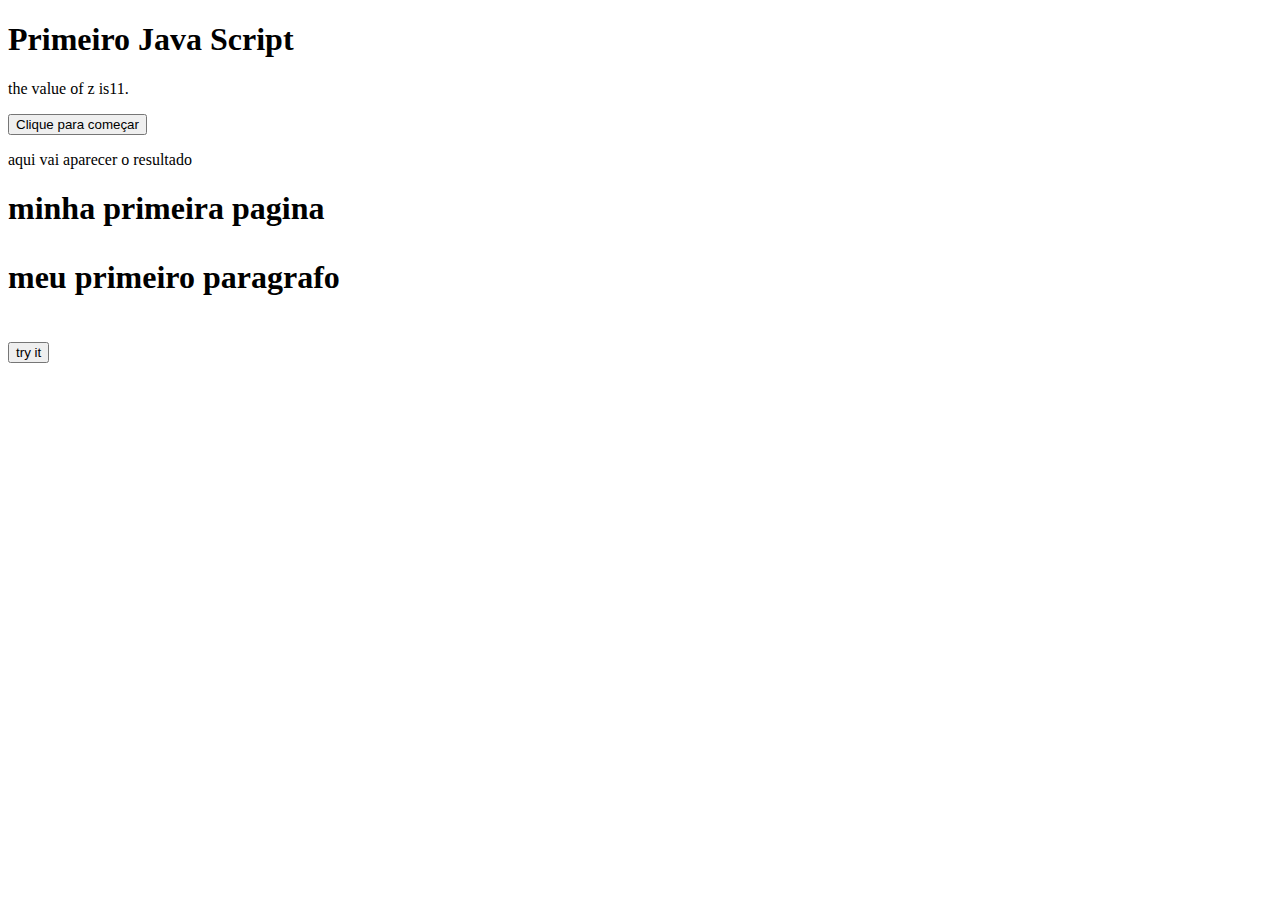
<file: index.html>
<!DOCTYPE html>
<html lang="pt-br">
<head>
    <meta charset="UTF-8">
    <meta http-equiv="X-UA-Compatible" content="IE=edge">
    <meta name="viewport" content="width=device-width, initial-scale=1.0">
    <title>Primeiro JS</title>
</head>
<body>
    <h1>Primeiro Java Script</h1>
    <script>
        window.alert ('Olá, mundo!')
    </script>
    <script> alert(5+6)</script>
    <script>console.log(5+69)</script>

    <p id="demo"></p>
    <script>

        let x, y, z;  //statament 1
        x= 5;         //statament 2
        y= 6;         //statament 3
        z= x + y;     //statament 4
        document.getElementById("demo"). innerHTML="the value of z is" + z + ".";
    </script>

    <button onclick="inicio()">Clique para começar</button>
    <section id="resultado">
        <p>aqui vai aparecer o resultado</p>
    </section>
    <script>
        function inicio() {
            let nome= window.prompt ('QualSeuNome?')
            let res= window.document.getElementById ('resultado')
            res.innerHTML=<p>Olá,<strong>${nome}</strong>!É um prazer te conhecer!</p>
        }
    </script>
</body>
</html>

<h1>minha primeira pagina
    <p> meu primeiro paragrafo</p>
    <button type="button" onclick="document.write (5+6)">try it</button>
</h1>
</file>
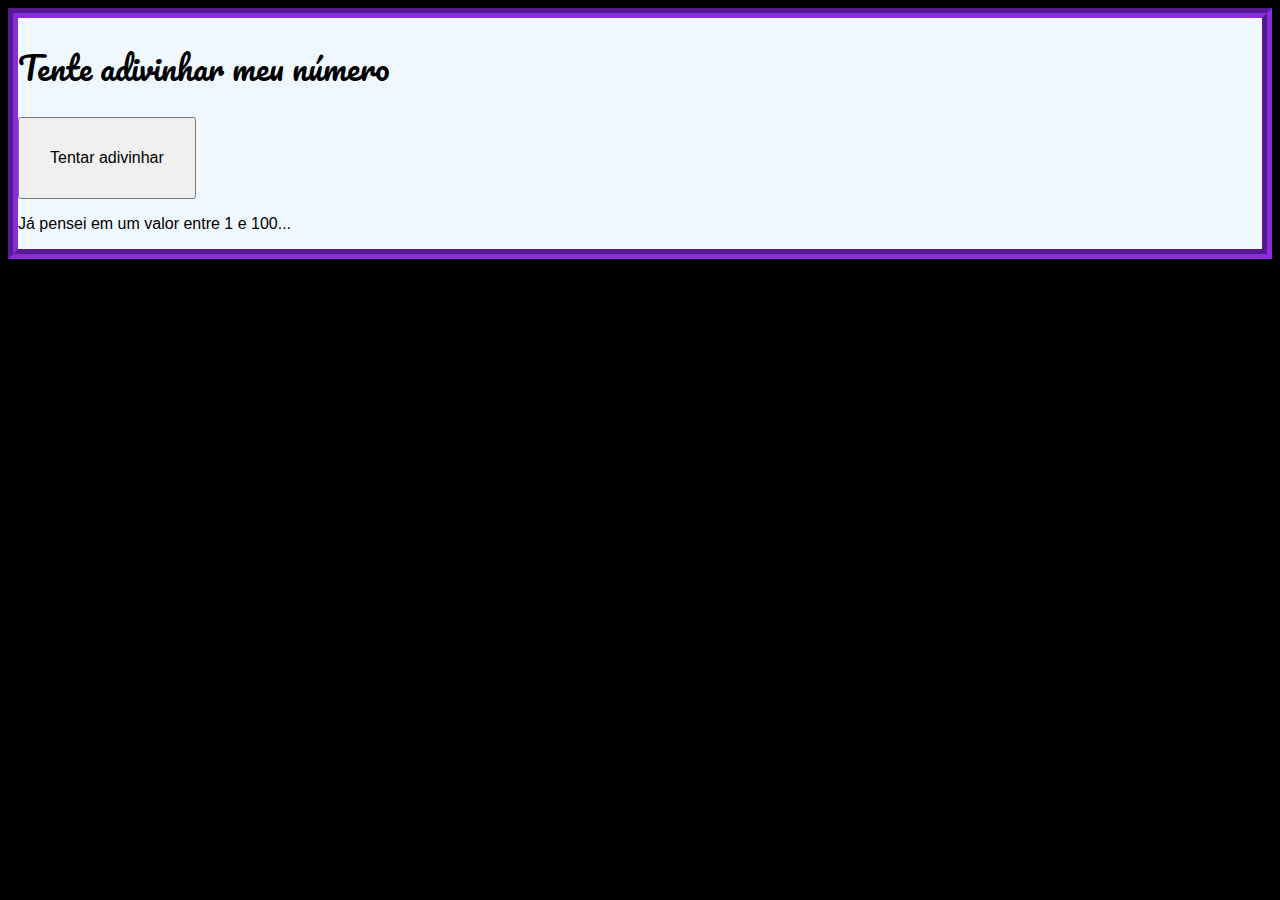
<file: Adivinha/index.html>
<!DOCTYPE html>
<html lang="pt-br">
<head>
    <meta charset="UTF-8">
    <meta name="viewport" content="width=device-width, initial-scale=1.0">
    <title>Jogo em JS</title>
    <link rel="stylesheet" href="style.css">
</head>
<body onload="sortear()">
    <div>
    <h1>Tente adivinhar meu número</h1>
    <button onclick="jogar()" id="botao">Tentar adivinhar</button>
    <section id="result">
        <p>Já pensei em um valor entre 1 e 100...</p>
    </section>
    </div>

    <script src="adivinha.js"></script>
</body>
</html>
</file>
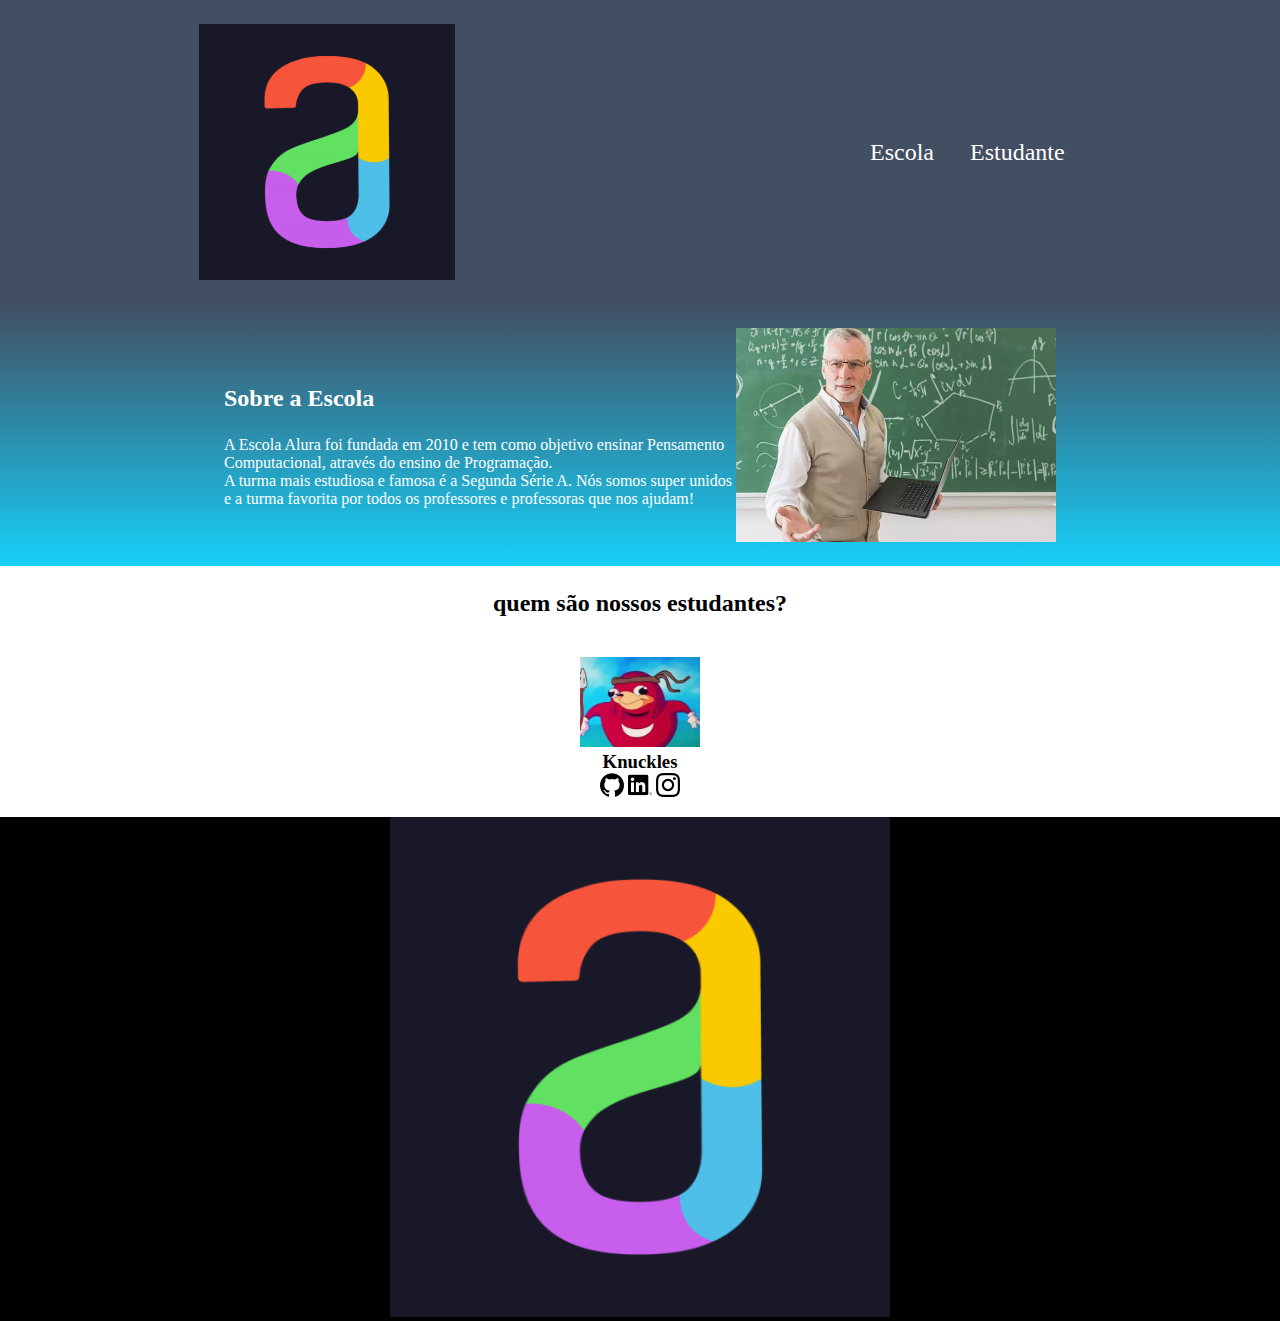
<file: aulaextrafrontend/index.html>
<!DOCTYPE html>
<html lang="en">
<head>
    <meta charset="UTF-8">
    <meta http-equiv="X-UA-Compatible" content="IE=edge">
    <meta name="viewport" content="width=device-width, initial-scale=1.0">
    <title>Equipe Alura Start</title>
    <link rel="stylesheet" href="css/styles.css">
    <link rel="preconnect" href="https://fonts.googleapirs.com">
    <link rel="preconnect" href="https://fonts.gstatic.com" crossorigin>
    <link href="https://fonts.googleapis.com/css2?family=Poppins&display=swap" rel="stylesheet">
</head>
<body>
    <header class="cabecalho">
        <img class="cabecalho-imagem" src="img/alura.png" alt="logo da alura">

        <ul class="cabecalho-lista">
            <li class="cabecalho-lista-item">Escola</li>
            <li class="cabecalho-lista-item">Estudante</li>
        </ul>
    </header>
    <section class="escola">
        <div class="escola-div-conteudo">
            <h2 class="escola-titulo">Sobre a Escola</h2>
            <p class="escola-texto-um">A Escola Alura foi fundada em 2010 e tem como objetivo ensinar Pensamento Computacional, através do ensino de Programação.</p>
            <p class="escola-texto-dois">A turma mais estudiosa e famosa é a Segunda Série A. Nós somos super unidos e a turma favorita por todos os professores e professoras que nos ajudam!</p>
        </div>
        <img class="escola-imagem" src="img/professor.png" alt="Professora no quadro">
    </section>
    <section class="estudante">
        <h2 class="estudante-titulo">quem são nossos estudantes?</h2>
        <div class="estudante-div">
    <img class="estudante-imagem" src="img/knuckles.png" alt="foto do marcelo">
        <h3 class="estudante-nome">Knuckles</h3>
        <img class="estudante=icone" src="img/github.png" alt="icone do github">
        <img class="estudante=icone" src="img/linkedin.png" alt="icone do linkedin">
        <img class="estudante=icone" src="img/instagram.png" alt="icone do instagram">
        </div>
</section>
    <footer class="rodape">
        <img class="rodape-imagem.png" src="img/alura.png" alt="logo da alura start">
    </footer>
</body>
</html>
</file>
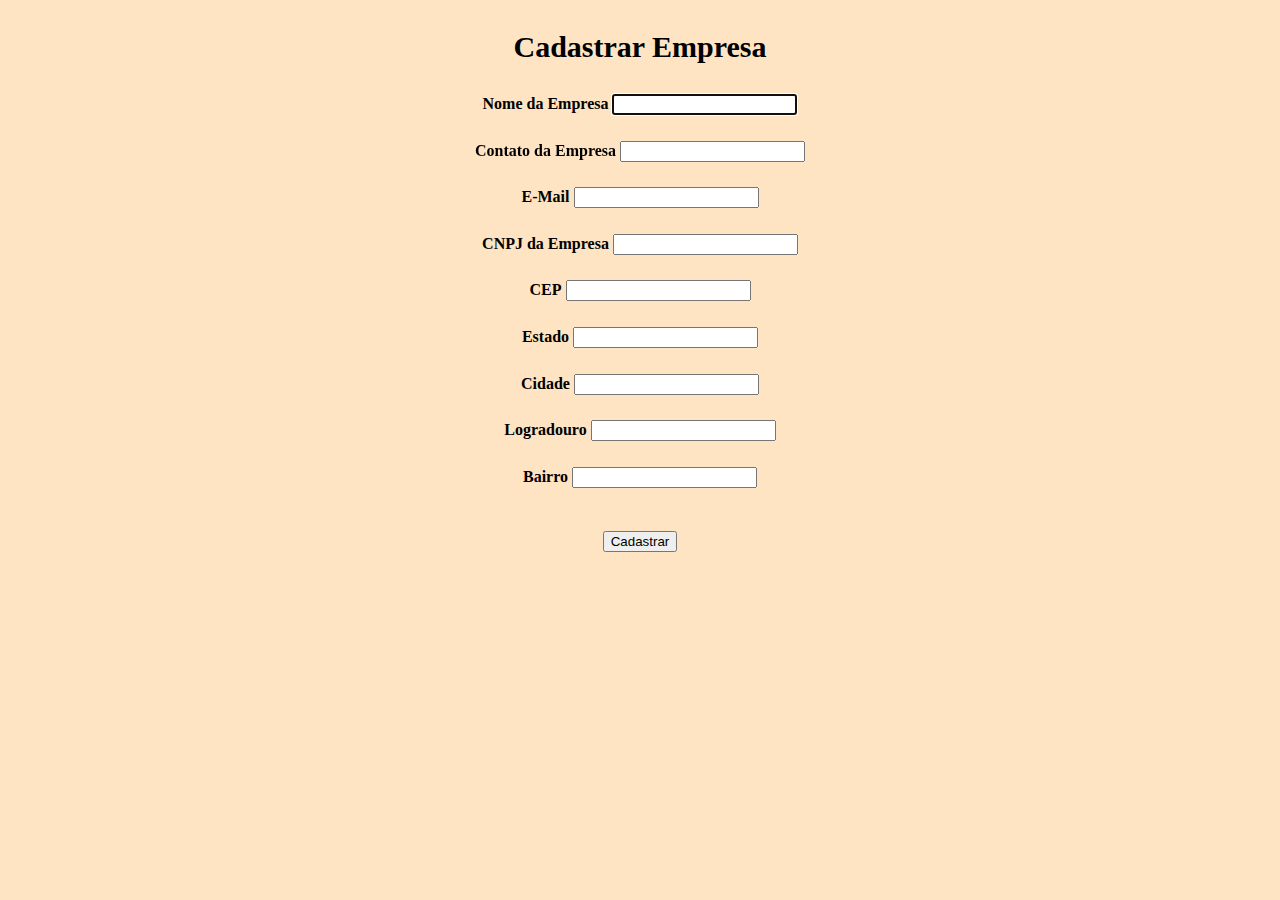
<file: CAD_EMPRESA/index.html>
<!DOCTYPE html>
<html lang="en">
<head>
    <meta charset="UTF-8">
    <meta http-equiv="X-UA-Compatible" content="IE=edge">
    <meta name="viewport" content="width=device-width, initial-scale=1.0">
    <link rel="stylesheet" src="text.css" href="style.css">
    <title>CAD_PRODUTO</title>
</head>
<body>
 
    <div class="container">
    <div class="d-flex justify-content-center" style="left: -9%;">
    <p class="titulo"><strong>Cadastrar Empresa</strong></p>
    </div>
    <form method="POST" class="my-login-validation" novalidate="">
    
    <!-- {{ FormularioSimples }} -->
    <div class="form-group mt-4 espaço">
    <label for="id_nome"><strong>Nome da Empresa</strong></label>
    <input id="id_nome" type="text" class="form-control" name="nome" required autofocus>
    </div>
    <div class="form-group mt-3 espaço">
    <label for="id_telefone"><strong>Contato da Empresa</strong></label>
    <input id="id_telefone" type="text" class="form-control" name="telefone" required autofocus>
    </div>
    <div class="form-group mt-3 espaço">
    <label for="id_email"><strong>E-Mail</strong></label>
    <input id="id_email" type="email" class="form-control" name="email" required>
    </div>
    <div class="form-group mt-3 espaço">
    <label for="id_cnpj"><strong>CNPJ da Empresa</strong></label>
    <input id="id_cnpj" type="text" class="form-control" name="cnpj" required>
    </div>
    <div class="form-group mt-3 espaço">
    <label for="id_cep"><strong>CEP</strong></label>
    <input id="id_cep" type="text" class="form-control" name="cep" required autofocus>
    </div>
    <div class="form-group mt-3 espaço">
    
    </div>
    <div class="form-group mt-3 espaço">
    <label for="id_estado"><strong>Estado</strong></label>
    <input id="id_estado" type="text" class="form-control" name="estado" required autofocus>
    </div>
    <div class="form-group mt-3 espaço">
    <label for="id_cidade"><strong>Cidade</strong></label>
    <input id="id_cidade" type="text" class="form-control" name="cidade" required autofocus>
    </div>
    <div class="form-group mt-3 espaço">
    <label for="id_logradouro"><strong>Logradouro</strong></label>
    <input id="id_logradouro" type="text" class="form-control" name="logradouro" required autofocus>
    </div>
    <div class="form-group mt-3 espaço">
    <label for="id_bairro"><strong>Bairro</strong></label>
    <input id="id_bairro" type="text" class="form-control" name="bairro" required autofocus>
    </div>
    <br>
    <div class="d-flex justify-content-center espaço">
    <button class="btn btn-outline-primary rounded-pill" id="botao" type="submit">Cadastrar</button>
    </div>
    </form>
    </div>
    
</body>
</html>

    
    <script>
    $( document ).ready(function() {
    $("#id_cep").mask("00000-000");
    $('#id_cnpj').mask('00.000.000/0000-00', {reverse: true});
    $('#id_telefone').mask('(00) 0000-0000');
    $("#id_cep").focusout(function(){
    //Início do Comando AJAX
    $.ajax({
    //O campo URL diz o caminho de onde virá os dados
    //É importante concatenar o valor digitado no CEP
    url: 'https://viacep.com.br/ws/'+$(this).val().replace(".","").replace("-","")+'/json/unicode/',
    //Aqui você deve preencher o tipo de dados que será lido,
    //no caso, estamos lendo JSON.
    dataType: 'json',
    //SUCESS é referente a função que será executada caso
    //ele consiga ler a fonte de dados com sucesso.
    //O parâmetro dentro da função se refere ao nome da variável
    //que você vai dar para ler esse objeto.
    success: function(resposta){
    //Agora basta definir os valores que você deseja preencher
    //automaticamente nos campos acima.
    if (resposta.erro) {
    $("#id_cep").removeClass('valid');
    $("#id_cep").addClass('invalid');
    }
    $("#id_logradouro").val(resposta.logradouro);
    $("#id_bairro").val(resposta.bairro);
    $("#id_cidade").val(resposta.localidade);
    $("#id_estado").val(resposta.uf);
    
    //Vamos incluir para que o Número seja focado automaticamente
    //melhorando a experiência do usuário
    
    $("#id_numero").focus();
    }
    });
    });
    });
    </script>
</file>
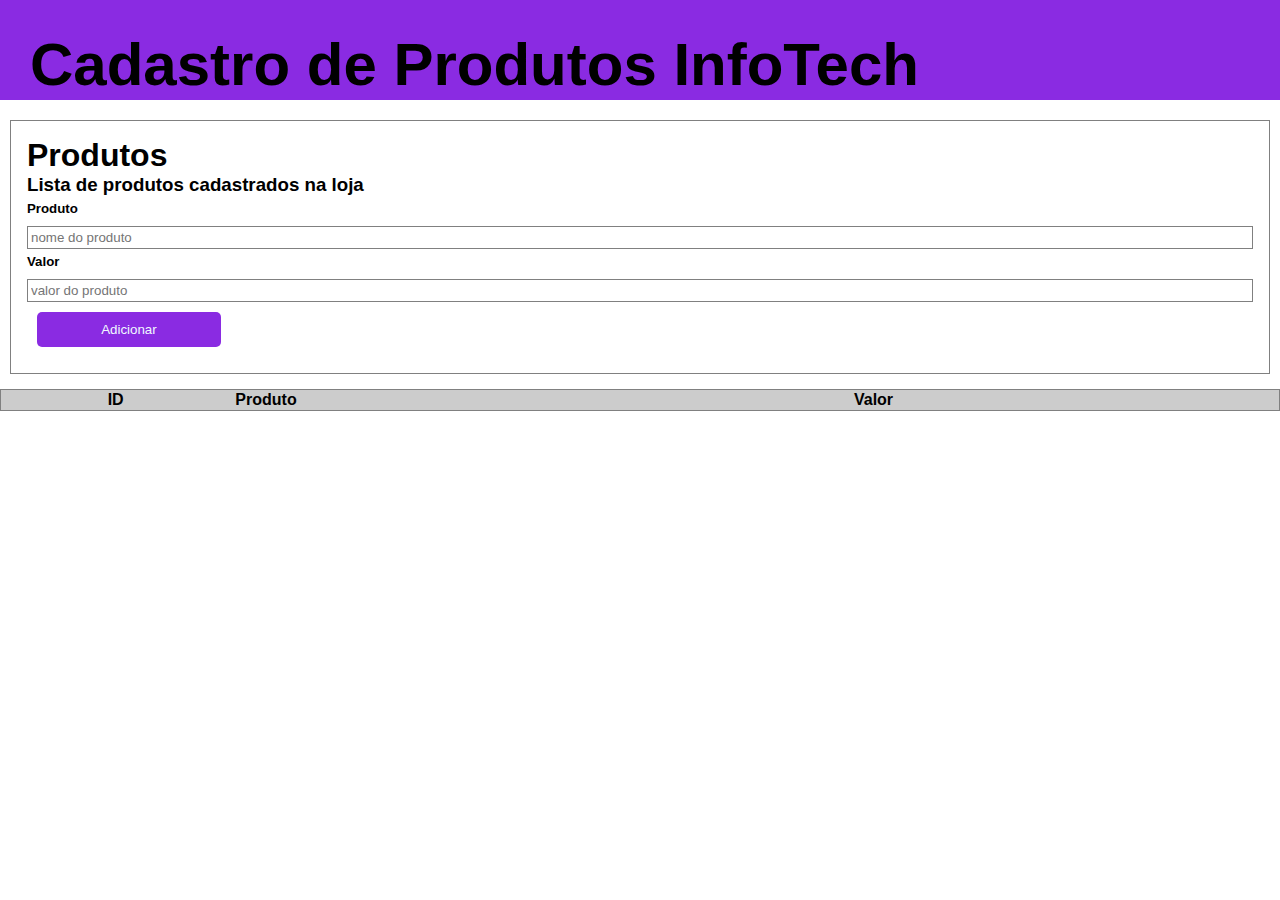
<file: cad_produto/index.html>
<!DOCTYPE html>
<html lang="en">
<head>
    <meta charset="UTF-8">
    <meta http-equiv="X-UA-Compatible" content="IE=edge">
    <meta name="viewport" content="width=device-width, initial-scale=1.0">
    <title>Cadastro de Produtos - Fixando POO no JavaScript</title>
    <script src="app.js"></script>
    <link rel="stylesheet" href="style.css">
</head>
<body>
    <header>
        <h1>Cadastro de Produtos InfoTech</h1>
    </header>

    <div class="formulario">
        <h1><b>Produtos</b></h1>
        <h3>Lista de produtos cadastrados na loja</h3>
        <h5>Produto</h5>
        <input type="text" id="nomeproduto" placeholder="nome do produto">
        <h5>Valor</h5>
        <input type="text" id="precoproduto" placeholder="valor do produto">
        <div class="buttons">
            <button onclick="produto.adicionar()">Adicionar</button>

            <!--  <button onclick="produto.excluir()">Excluir</button>  -->
        </div>
    </div>

    <div class="content">
        <table border="1">
            <thead>
                <th class="center">ID</th>
                <th class="center2">Produto</th>
                <th class="center3">Valor</th>
            </thead>
            <tbody id="tbody">
               
            </tbody>
        </table>
    </div>
</body>
</html>
</file>
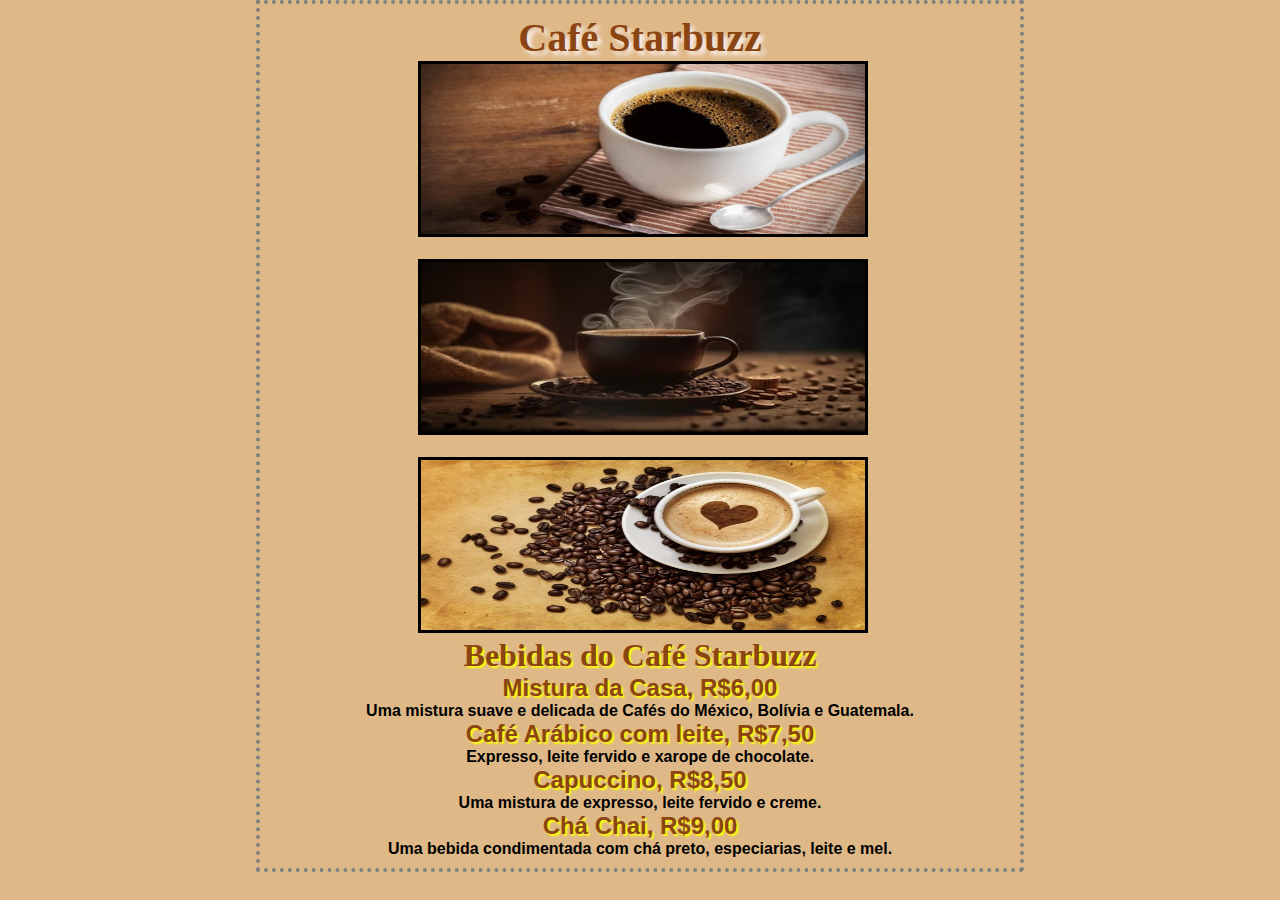
<file: CAFE/index.html>
<!DOCTYPE html>
<html lang="pt-br">
<head>
    <meta charset="utf-8">
    <title>Café Starbuzz</title>
    <link rel="stylesheet" href="style.css">
    <style type="text/css">
        body{background-color: #DEB887; margin-left: 20%; margin-right: 20%; border: 4px dotted gray;
            padding: 10px 10px 10px 10px; font-family: sans-serif; text-align: center;}
        h1.titulo{color: #8B4513; font-family: verdana; text-shadow: 4px 4px 4px #FBF2EF; font-size: 30pt; text-align: center;}
        #img{border: 4px solid black;}
        h1.sub-titulo{color: #8B4513; font-family: verdana; text-shadow: 2px 2px 2px yellow; text-align: center;}
        h2.menu{color:#8B4513; text-shadow: 2px 2px 2px yellow;}
        p.menu-texto{font-family: "Trebuchet MS", Verdana, sans-serif; font-weight: bold; color: #000000;}
        @media only screen and (min-width: 600px){img{width: 60%; margin-left: 20%; margin-right: 20%;}}
    </style>
       
</head>
<body>
    <h1 class="titulo">Café Starbuzz</h1>

        <div class="img">
            <img src="cafe.png" width="190" height="170" border="3">&nbsp
            <img src="cafe3.png" width="190" height="170" border="3">&nbsp
            <img src="cafe2.png" width="190" height="170" border="3">
        </div>

    <h1 class="sub-titulo">Bebidas do Café Starbuzz</h1>

    <h2 class="menu">Mistura da Casa, R$6,00</h2>
    <p class="menu-texto">Uma mistura suave e delicada de Cafés do México, Bolívia e Guatemala.</p>
    <h2 class="menu">Café Arábico com leite, R$7,50</h2>
    <p class="menu-texto">Expresso, leite fervido e xarope de chocolate.</p>
    <h2 class="menu">Capuccino, R$8,50</h2>
    <p class="menu-texto">Uma mistura de expresso, leite fervido e creme.</p>
    <h2 class="menu">Chá Chai, R$9,00</h2>
    <p class="menu-texto">Uma bebida condimentada com chá preto, especiarias, leite e mel.</p>
   
</body>
</html>
</file>
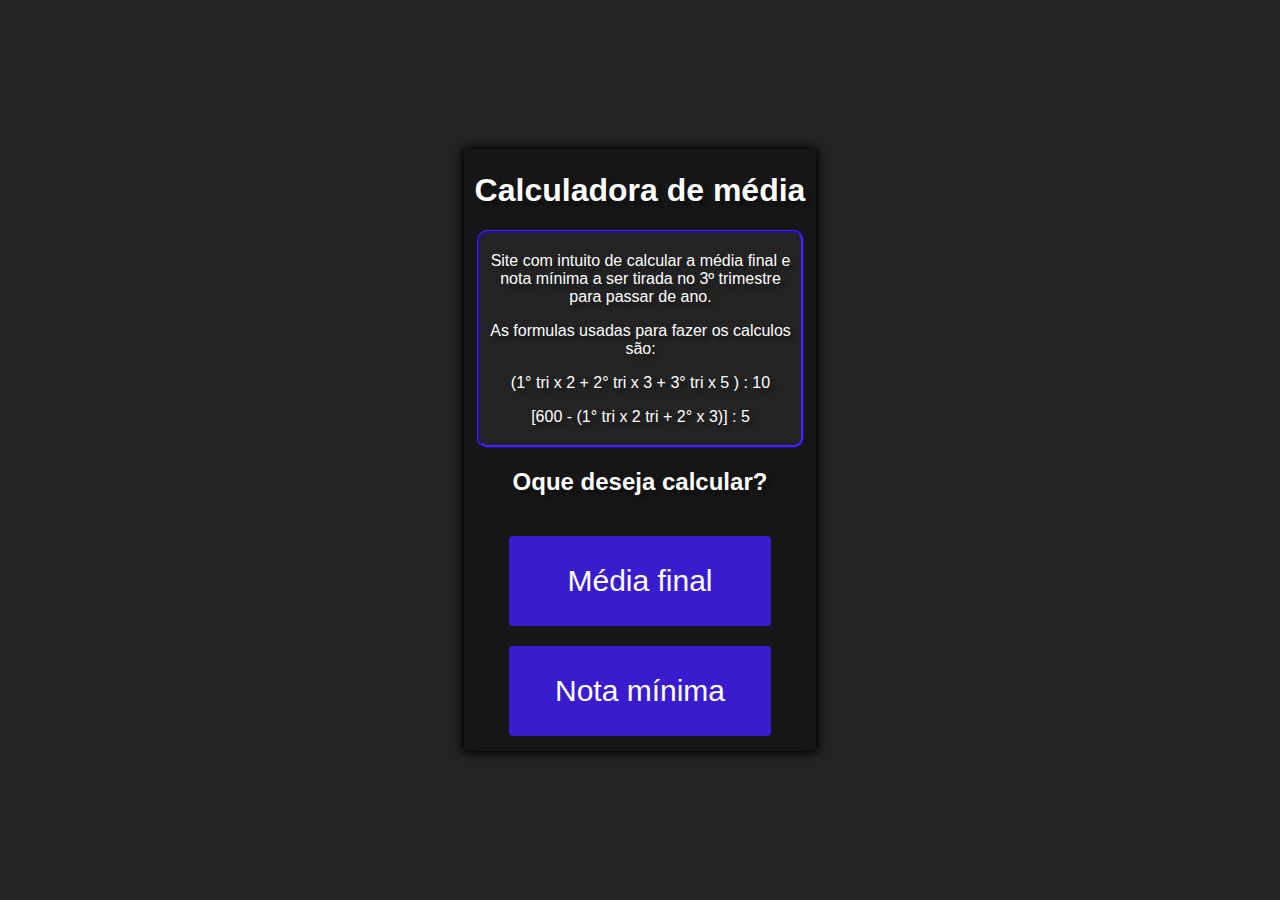
<file: CALC_MEDIAJS/index.html>
<!DOCTYPE html>
<html lang="pt-br">
<head>
    <meta charset="UTF-8">
    <meta http-equiv="X-UA-Compatible" content="IE=edge">
    <meta name="viewport" content="width=device-width, initial-scale=1.0">
    <link rel="stylesheet" href="style.css">
    <title>Calculadora de média</title>
</head>
<body>
    <div id="caixa">
        <div id="caixa-centro">
            <div id="texto-explicativo">
               
                    <h1>Calculadora de média</h1>
                <div id="info">    
                    <p>Site com intuito de calcular a média final e nota mínima a ser tirada no 3º trimestre para passar de ano.</p>
                    <p>As formulas usadas para fazer os calculos são:</p>
                    <p>(1° tri x 2 + 2° tri x 3 + 3° tri x 5 ) : 10</p>
                    <p>[600 - (1° tri x 2 tri + 2° x 3)] : 5</p>
                </div>
                    <h2>Oque deseja calcular?</h2>    
            </div>
            <div>
                <a href="./index2.html"><input type="button" value="Média final" id="btn"></a>
            </div>  
               <a href="./index3.html"><input type="button" value="Nota mínima" id="btn"></a>
        </div>            
     </div>
</body>
</html>
</file>
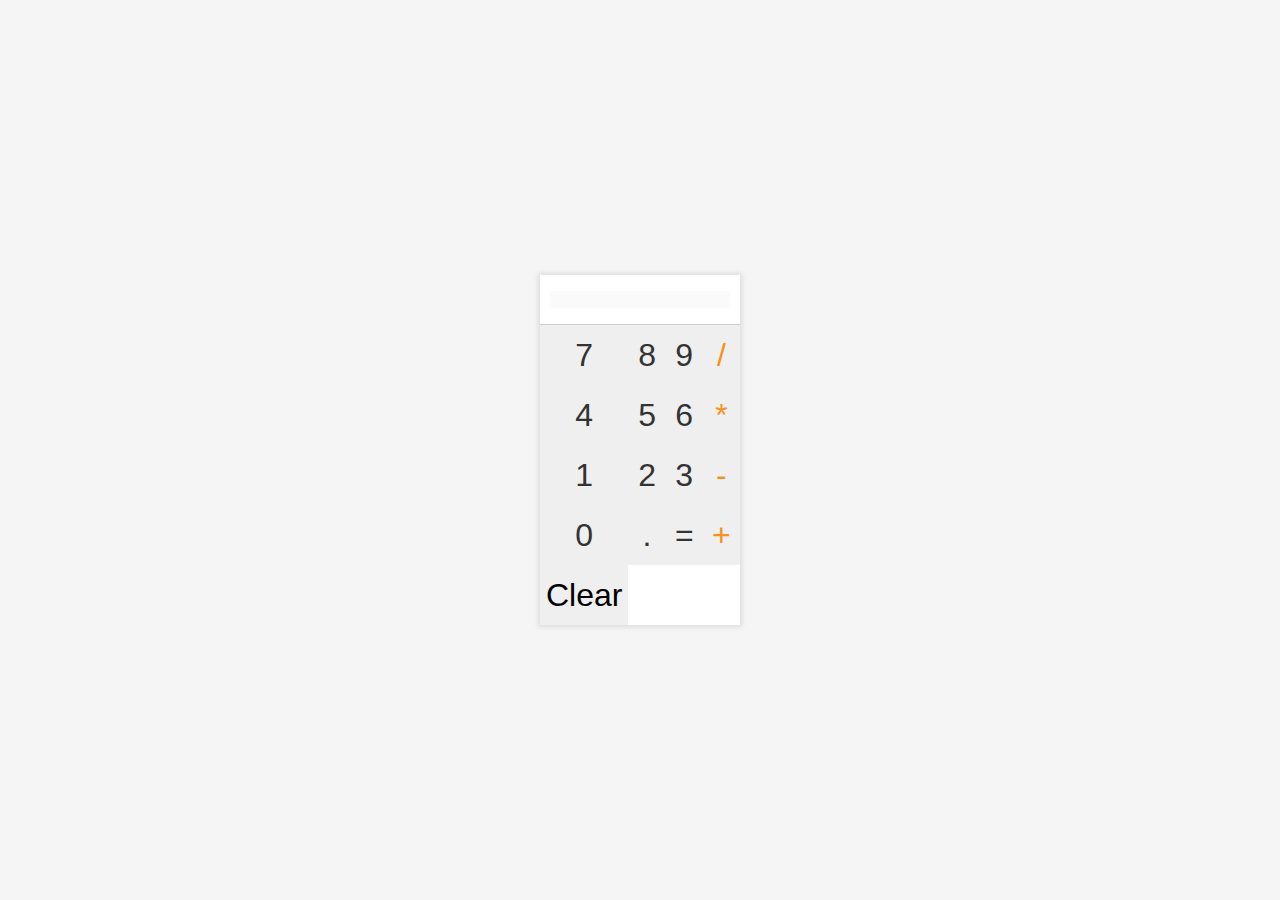
<file: CALCULADORA SIMPLES/index.html>
<!DOCTYPE html>
<html lang="en">
  <head>
    <meta charset="UTF-8" />
    <meta name="viewport" content="width=device-width, initial-scale=1.0" />
    <title>Calculadora simples</title>
    <link rel="stylesheet" type="text/css" href="style.css" />
  </head>
  <body>
    <div id="calculadora">
      <div id="display">
        <input type="text" id="displayInput" disabled />
      </div>
      <div id="teclado">
        <button class="num">7</button>
        <button class="num">8</button>
        <button class="num">9</button>
        <button class="operador">/</button>
        <button class="num">4</button>
        <button class="num">5</button>
        <button class="num">6</button>
        <button class="operador">*</button>
        <button class="num">1</button>
        <button class="num">2</button>
        <button class="num">3</button>
        <button class="operador">-</button>
        <button class="num">0</button>
        <button class="ponto">.</button>
        <button class="igual">=</button>
        <button class="operador">+</button>
        <button onclick="limpar()"class="clear">Clear</button>
      </div>
    </div>
  </body>
  <script src="script.js" defer></script>
</html>
</file>
<file: Adivinha/style.css>
@import url('https://fonts.googleapis.com/css?family=Pacifico&display=swap&#39');

body { font: 12pt Arial; background-color: black;}
h1, h2, h3 { font-family: 'Pacifico', cursive; font-weight: normal;}
button { font-size: 12pt; padding: 30px; }

div{
    background-color: aliceblue;
    border-color: blueviolet;
    border-width: 10px;
    border-style: groove;
    margin-top: auto;
    margin-bottom: auto;
    margin-left: auto;
    margin-right: auto;
}
</file>
<file: aulaextrafrontend/css/styles.css>
*{
    margin: 0;
    padding: 0;
}

body {
    font-family: 'Poppins' sans-serif;
}

.cabecalho {
    background-color: #424E61;
    color: white;
    display: flex;
    justify-content: space-around;
    align-items: center;
    padding: 24px 0;
}

.cabecalho-imagem {
    width: 20%;
}

.cabecalho-lista-item {
    display: inline-block;
    margin: 0 16px; 
    font-size: 24px;
}

.escola {
    background-image: linear-gradient(#424E61, #16CFF8) ;
    color: white;
    display: flex;
    justify-content: center;
    align-items: center;
    padding: 24px 0;
}

.escola-imagem {
    width: 25%;
}

.escola-div-conteudo {
    width: 40%;
}

.escola-titulo {
    padding: 24px 0;
}

.estudante-imagem {
    width: 120px;
}

.estudante-icone {
    width: 24px;
    padding: 4px 8px;
}

.estudante-div {
    text-align: center;
    padding: 16px 0;
}

.estudante-titulo {
    text-align: center;
    padding: 24px 0;
}

.rodape {
    background-color: black;
    text-align: center;
}
</file>
<file: CAD_EMPRESA/style.css>
body{
    margin: auto;
    background-color: bisque;
}

.espaço{
    margin-bottom: 2%;
    text-align: center;
}

.titulo{
    font-size: 30px;
    text-align: center;
}
</file>
<file: cad_produto/style.css>
/*body{
    margin: 0 auto;
}
header{
    background-color: darkviolet;
    height: 100px;
    font-size: 16px;
    font-family: Verdana, Geneva, Tahoma, sans-serif;
    padding-top: 20px;
}
header h1{
    margin-left: 15px;
}
.formulario{
    border: solid black 1px;
    margin-top: 20px;
    padding-left: 18px;
    font-weight: bold;
}
.formulario h1{
    font-size: 40px;
    font-family: Verdana, Geneva, Tahoma, sans-serif;
    letter-spacing: -1px;
}
.formulario h3{
    margin-top: -30px;
    font-family: Verdana, Geneva, Tahoma, sans-serif;
    letter-spacing: -1px;

}
.formulario h5{
    font-family: Verdana, Geneva, Tahoma, sans-serif;
    letter-spacing: -1px;
    font-size: 17px;
    margin-top: -1px;
    margin-bottom: 8px;
}
.formulario button{
    background-color: darkviolet;
    color: white;
    border-radius: 10px;
    width: 10%;
    height: 40px;
    margin-left: 10px;
    margin-top: 10px;
    margin-bottom: 25px;
    border: none;
    font-size: 15px;
}
.formulario input{
    width: 100%;
    font-size: 16px;
}
th, table{
    border: none;
    background-color: darkgray;
    font-family: Verdana, Geneva, Tahoma, sans-serif;
    width: 100%;
}
.center3{
    float: right;
    padding-right: 50px;
}
.center {
    float: left;
}
.tbody{
    padding-left: 100px;
    border: none;
}*/

* {
    padding:0;
    margin:0;
    vertical-align:baseline;
    list-style:none;
    border:0
    }

body {
    font-family:'Franklin Gothic Medium', 'Arial Narrow', Arial, sans-serif;

}

header {
    background-color: blueviolet;
    height: 40px;
    padding: 1em;
    font-size: 30px;
    margin-bottom: 20px;
}

h5 {
    margin-top: 5px;
}

button {
    background-color: blueviolet;
    color: aliceblue;
    padding: 10px;
    border-radius: 5px;
    transition: all ease 0.3s;
    width: 15%;
    margin: 10px;

    
}

button:hover {
    background-color: rgb(68, 33, 100);
    
}

.formulario {
    display: flex;
    flex-direction: column;
    margin: 10px;
    padding: 1em;
    border: 1px solid gray;  
}

input {
    border: 1px solid gray; 
    margin-top: 10px;
    padding: 3px;
}

.content {
    margin-top: 15px;
}

table {
    border-collapse: collapse;
    border: 1px solid grey;
    width: 100%;
}

table th {
    background-color: rgb(204, 204, 204);
}

table th, td {
    text-align: left;
    padding: 1px 5px;
}

.center {
    text-align: center;
}
</file>
<file: CAFE/style.css>
*{
    margin: 0;
    padding: 0;
}
body {
    font-family: 'Poppins', sans-serif;
}
.cabecalho {
    background-color: #424E61;
    color: white;
    display: flex;
    justify-content: space-around;
    align-items: center;
    padding: 24px 0;
}
.cabecalho-imagem{
    width: 20%;
}

.cabecalho-lista-item{
    display: inline-block;
    margin: 0 16px;
    font-size: 24px;
}

.escola-imagem{
    width: 25%;
}

.escola{
    background-image: linear-gradient(#424E61,#16CFF8);
    color:white;
    display: flex;
    justify-content: center;
    align-items: center;
    padding: 24px 0;
}

.escola-div-conteudo{
    width: 40%;
}

.escola-titulo{
    padding: 24px 0;
}

.estudante-imagem{
    width: 120px;
}

.estudante-icone{
    width: 24px;
    padding: 4px 8px;
}

.estudante-div{
    text-align: center;
    padding: 16px 0;
}

.estudante-titulo{
    text-align: center;
    padding: 24px 0;
}

.rodape{
    background-color: black;
    text-align: center;
}

.rodape-imagem{
    height: 60px;
    padding: 12px 0;

}

@media only screen and (max-width: 600px){
    img{
        display: none;;
    }

}
</file>
<file: CALC_MEDIAJS/style.css>
#caixa {
    width: 100vw;
    height: 100vh;
    display: flex;
    flex-direction: row;
    justify-content: center;
    align-items: center;
}

body {
    background: rgb(36, 35, 35);
    margin: 0px;
    text-shadow: 4px 4px 4px rgba(0, 0, 0, 0.37);
    font-family: Arial, Helvetica, sans-serif;
    color: white;
}

#caixa-centro {
    border-radius:4px ;
    height: 600px;
    width: 350px;
    border: 1px;
    border-style: solid;
    border-color: rgba(20, 20, 20, 0);
    text-align: center;
    background-color: rgba(20, 20, 20, 0.856);
    -webkit-box-shadow: 0px 0px 8px 2px #000000;
    -moz-box-shadow: 0px 0px 8px 2px #000000;
    box-shadow: 0px 0px 8px 2px #000000;
}

h1 {
    margin-top: 22px;
}


#btn {
    background-color: #3a1ccf;
    border-radius: 4px;
    border-color: #b03df200;
    color: white;
    margin-top: 20px;
    width: 20vw;
    height: 10vh;
    width: 75%;
    font-size: 30px;
}

#btn:hover {
    background-color: #3a1ccf;
   
    transition: 150ms;
}

#info {
    background-color: rgb(36, 35, 35);;
    border-style: ridge;
    border-radius: 10px;
    border-color: #3a1ccf;
    width: 90%;
    margin-left: 12px;
    margin-right: 14px;
    padding: 3px;
   
}
</file>
<file: CALCULADORA SIMPLES/style.css>
body {
    display: flex;
    justify-content: center;
    align-items: center;
    height: 100vh;
    background-color: #f5f5f5;
    margin: 0;
    font-family: Arial, sans-serif;
  }
  
  #calculadora {
    width: 200px;
    background-color: #fff;
    box-shadow: 0px 0px 5px 2px rgba(0, 0, 0, 0.1);
  }
  
  #display {
    width: 100%;
    height: 50px;
    border-bottom: 1px solid #ccc;
    display: flex;
    justify-content: flex-end;
    align-items: center;
    padding: 0 10px;
    box-sizing: border-box;
  }
  
  #displayInput {
    text-align: right;
    width: 100%;
    border: none;
  }
  
  #teclado {
    display: grid;
    grid-template-columns: repeat(4, 1fr);
  }
  
  button {
    height: 60px;
    border: none;
    font-size: 2em;
    transition: background-color 0.3s ease;
    cursor: pointer;
  }
  
  button:hover {
    background-color: #ccc6c6;
  }
  
  button:active {
    background-color: #eee;
  }
  
  button.num,
  button.ponto,
  button.igual {
    color: #333;
  }
  
  button.operador {
    color: #f7931b;
  }
</file>
